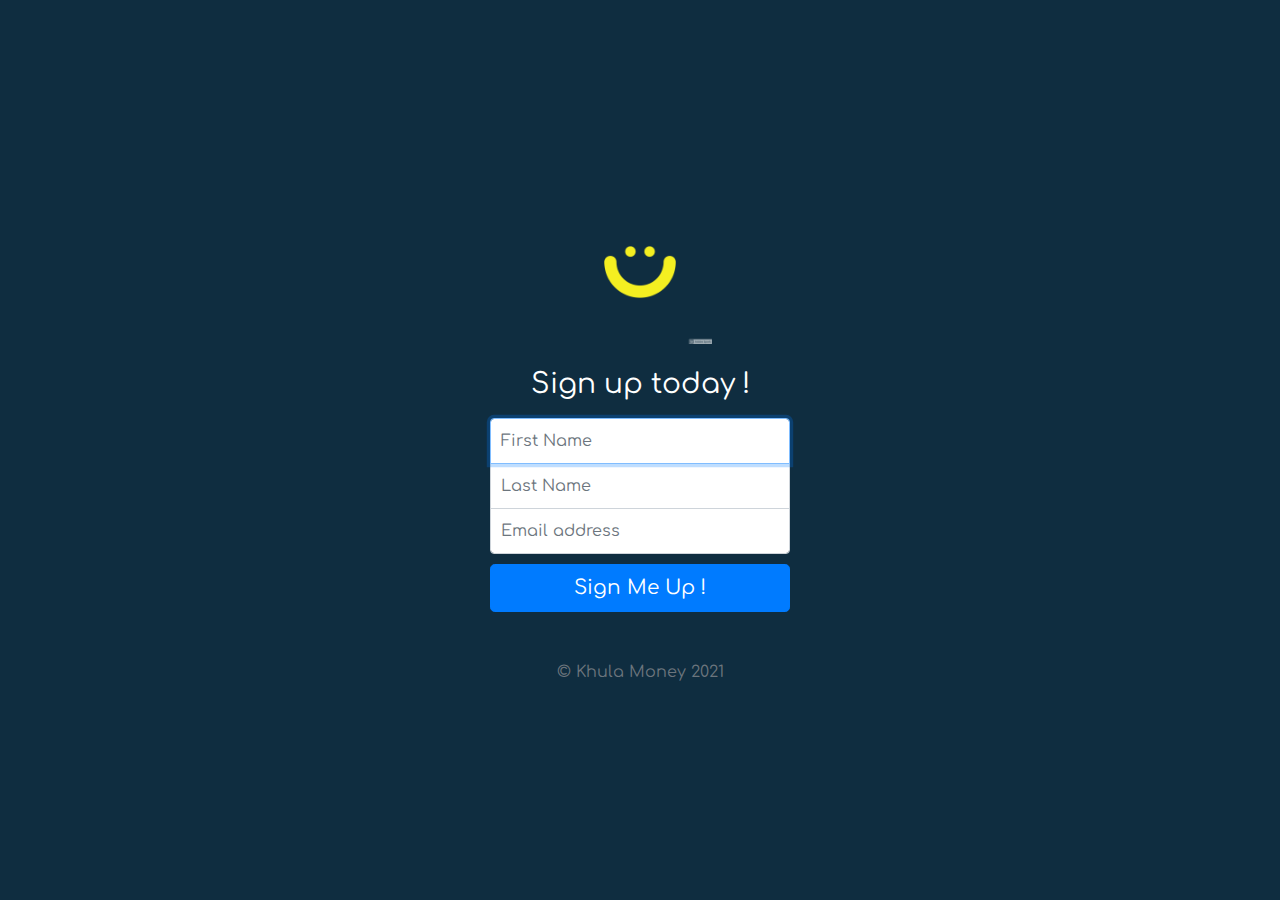
<file: signup.html>
<!doctype html>
<html lang="en">
  <head>

    <meta charset="utf-8">
    <meta name="viewport" content="width=device-width, initial-scale=1, shrink-to-fit=no">
    <meta name="description" content="">
    <meta name="author" content="">

    <title>Khula Money Signup</title>

    <!-- StyleSheets -->
    <link rel="stylesheet" href="https://maxcdn.bootstrapcdn.com/bootstrap/4.0.0/css/bootstrap.min.css" integrity="sha384-Gn5384xqQ1aoWXA+058RXPxPg6fy4IWvTNh0E263XmFcJlSAwiGgFAW/dAiS6JXm" crossorigin="anonymous">
    <link rel="stylesheet" href="css/signup.css">

    <link rel="preconnect" href="https://fonts.gstatic.com">
<link href="https://fonts.googleapis.com/css2?family=Comfortaa:wght@300;400;500;600;700&family=Quicksand:wght@300;400;500;600;700&display=swap" rel="stylesheet">
    <!-- <link rel="canonical" href="https://getbootstrap.com/docs/4.0/examples/sign-in/"> -->

  </head>

  <body class="text-center">
      <!-- Sign up form -->
      <form class="form-signin" action="/" method="post">
        <img class="mb-4" src="static/Smiley Face transparent.png" alt="" width="144" height="144">
        <h1 class="h3 mb-3 font-weight-normal">Sign up today !</h1>
        <input type="text" name="firstName" class="form-control top" placeholder="First Name" required autofocus>
        <input type="text" name="lastName" class="form-control middle" placeholder="Last Name" required>
        <input type="email" name="email" class="form-control bottom" placeholder="Email address" required>
        <button class="btn btn-lg btn-primary btn-block" type="submit">Sign Me Up !</button>
        <p class="mt-5 mb-3 text-muted">&copy; Khula Money 2021</p>
      </form>
    <!-- JavaScript -->
    <script src="https://ajax.googleapis.com/ajax/libs/jquery/3.5.1/jquery.min.js"></script>
  </body>
</html>
</file>
<file: css/signup.css>
html,body {
  height: 100%;
}

body {
  display: -ms-flexbox;
  display: -webkit-box;
  display: flex;
  -ms-flex-align: center;
  -ms-flex-pack: center;
  -webkit-box-align: center;
  align-items: center;
  -webkit-box-pack: center;
  justify-content: center;
  padding-top: 40px;
  padding-bottom: 40px;
  /* background-color: #f5f5f5; */
  background-color: #0F2D40;
  font-family: 'Comfortaa', sans-serif; 
}

.h3 {
  color: white;
}

.form-signin {
  width: 100%;
  max-width: 330px;
  padding: 15px;
  margin: 0 auto;
}
.form-signin .checkbox {
  font-weight: 400;
}
.form-signin .form-control {
  position: relative;
  box-sizing: border-box;
  height: auto;
  padding: 10px;
  font-size: 16px;
}
.form-signin .form-control:focus {
  z-index: 2;
}
.top {
  margin-bottom: -1px;
  border-bottom-right-radius: 0;
  border-bottom-left-radius: 0;
}
.middle {
  border-radius: 0;
  margin-bottom: -1px;
}
.bottom {
  margin-bottom: 10px;
  border-top-left-radius: 0;
  border-top-right-radius: 0;
}
</file>
